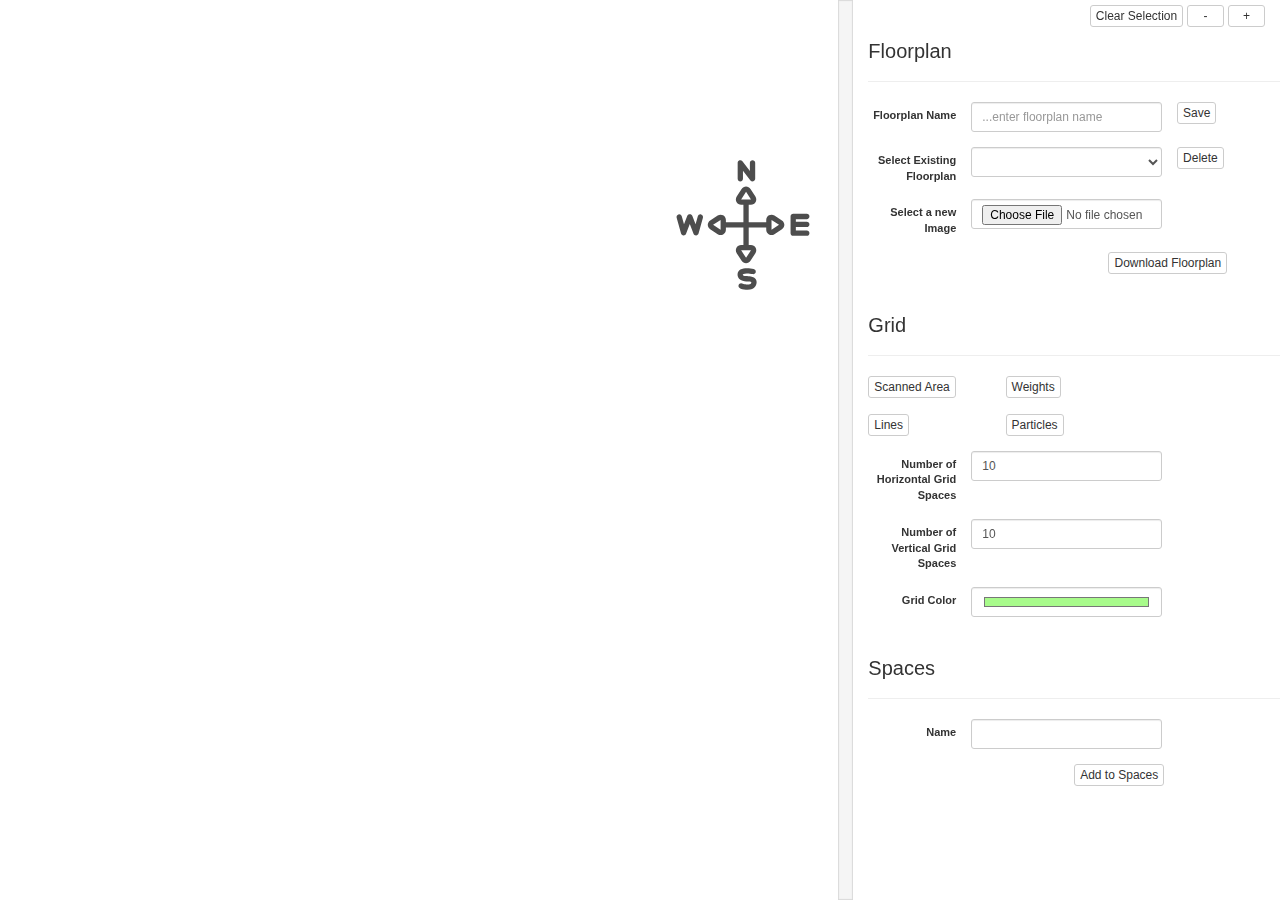
<file: app/src/main/assets/builder.html>
<!Doctype html>

<head>
    <link rel="stylesheet" href="lib/css/bootstrap.min.css" />
    <link rel="stylesheet" href="builder.css" />
    <meta name="viewport" content="width=360, initial-scale=1.0, maximum-scale=1.0, user-scalable=no" />

    <title>Grid Builder</title>
</head>
<body>
    <!--<div class="row hidden-xs" id="top_row">-->
        <!--<div class="page-header">-->
            <!--<h1>Grid Builder <small></small></h1>-->
        <!--</div>-->
        <!--<div id="resize_handle_top"></div>-->
    <!--</div>-->
    <div class="row" id="bottom_row">
        <div class="col-md-8" id="builder_canvas_container_container">
            <div id="builder_canvas_container">
                <canvas id="builder_canvas"></canvas>
                <canvas id="builder_canvas_overlay"></canvas>
            </div>
            <div class="builder_zoom visible-xs">
                <button class="btn btn-default btn-xs zoom builder_zoom_out">-</button>
                <button class="btn btn-default btn-xs zoom builder_zoom_in">+</button>
            </div>
        </div>
        <div class="col-md-4 hidden-xs" id="builder_container_container">
            <img src="images/compass.svg" id="compass_image" />
            <div id="resize_handle"></div>
            <div class="builder_zoom">
                <button class="btn btn-default btn-xs builder_clear_selection">Clear Selection</button>
                <button class="btn btn-default btn-xs zoom builder_zoom_out">-</button>
                <button class="btn btn-default btn-xs zoom builder_zoom_in">+</button>
            </div>
            <div id="builder_container">

                <form onsubmit="return false" class="form-horizontal">
                    <div class="page-header">
                        <h2>Floorplan</h2>
                    </div>

                    <div class="form-group form-group-sm">
                        <label class="col-sm-3 control-label" for="builder_floorplan_name">Floorplan Name</label>
                        <div class="col-sm-6">
                            <input class="form-control" type="text" placeholder="...enter floorplan name" id="builder_floorplan_name" />
                        </div>
                        <div class="col-sm-1">
                            <button class="btn btn-default btn-xs" type="button" id="save_floorplan">Save</button>
                        </div>
                    </div>

                    <div class="form-group form-group-sm">
                        <label class="col-sm-3 control-label" for="builder_select_existing">Select Existing Floorplan</label>
                        <div class="col-sm-6">
                            <select class="form-control" id="builder_select_existing"></select>
                        </div>
                        <div class="col-sm-1">
                            <button class="btn btn-default btn-xs" type="button" id="builder_delete_existing">Delete</button>
                        </div>
                    </div>

                    <div class="form-group form-group-sm">
                        <label class="col-sm-3 control-label" for="builder_image_input">Select a new Image</label>
                        <div class="col-sm-6">
                            <input class="form-control" type='file' accept='image/*' id="builder_image_input" />
                        </div>
                    </div>
                    <div class="form-group form-group-sm">
                        <div class="col-sm-7"></div>
                        <div class="col-sm-3">
                            <button class="btn btn-default btn-xs" type="button" id="builder_download">Download Floorplan</button>
                        </div>
                    </div>
                    <div class="page-header">
                        <h2>Grid</h2>
                    </div>

                    <div class="form-group form-group-sm">
                        <div class="col-sm-4">
                            <button class="btn btn-default btn-xs" id="toggle_scanned_area">Scanned Area</button>
                        </div>
                        <div class="col-sm-4">
                            <button class="btn btn-default btn-xs" id="toggle_weights">Weights</button>
                        </div>
                    </div>

                    <div class="form-group form-group-sm">
                        <div class="col-sm-4">
                            <button class="btn btn-default btn-xs" id="toggle_lines">Lines</button>
                        </div>
                        <div class="col-sm-4">
                            <button class="btn btn-default btn-xs" id="toggle_particles">Particles</button>
                        </div>
                    </div>

                    <div class="form-group form-group-sm">
                        <label class="col-sm-3 control-label" for="builder_hgrid_spaces">Number of Horizontal Grid Spaces</label>
                        <div class="col-sm-6">
                            <input class="form-control" type="number" id="builder_hgrid_spaces" value="10" />
                        </div>
                    </div>

                    <div class="form-group form-group-sm">
                        <label class="col-sm-3 control-label" for="builder_vgrid_spaces">Number of Vertical Grid Spaces</label>
                        <div class="col-sm-6">
                            <input class="form-control" type="number" id="builder_vgrid_spaces" value="10" />
                        </div>
                    </div>

                    <div class="form-group form-group-sm" id="grid_color_tr">
                        <label class="col-sm-3 control-label" for="builder_grid_color">Grid Color</label>
                        <div class="col-sm-6">
                            <input class="form-control" id="builder_grid_color" type="color" value="#a8fb8b" />
                        </div>
                    </div>

                    <div class="page-header">
                        <h2>Spaces</h2>
                    </div>

                    <div id="builder_selected_box">
                        <div class="form-group form-group-sm">
                            <label class="col-sm-3 control-label" for="builder_selected_box_name">Name</label>
                            <div class="col-sm-6">
                                <input class="form-control" type="text" id="builder_selected_box_name" />
                            </div>
                        </div>

                        <div class="form-group form-group-sm">
                            <div class="col-sm-6">
                                <span id="builder_selected_box_coords"></span>
                            </div>

                            <div class="col-sm-2">
                                <button class="btn btn-default btn-xs" id="builder_add_spaces">Add to Spaces</button>
                            </div>
                        </div>

                        <div id="builder_named_grid_spaces">

                        </div>
                    </div>
                </form>
            </div>
        </div>

    </div>
    <div style="clear: both;"></div>
</body>
<script>
    if (typeof(require) === "function") {
        var GLOBAL_NW = require('nw');
        var GLOBAL_NW_GUI = require('nw.gui');
        var GLOBAL_SCANNER = require('node-wifi-scanner');
//        var GLOBAL_UUID = require('uuid');
//        var GLOBAL_FS = require('fs');
    } else {
        var GLOBAL_NW = false;
        var GLOBAL_NW_GUI = false;
    }
</script>

<script src="lib/js/md5.min.js"></script>
<script src="app.js"></script>
</file>
<file: app/src/main/assets/builder.css>
html {
  height: 100%;
}
body {
  height: 100%;
}
canvas {
  transition: opacity 0.25s ease-in-out;
  -moz-transition: opacity 0.25s ease-in-out;
  -webkit-transition: opacity 0.25s ease-in-out;
}
h2 {
  font-size: 20px;
}
#builder_canvas_container {
  /*width: 900px;*/
  overflow: auto;
  position: relative;
}
#builder_canvas_overlay {
  position: absolute;
  top: 0;
  left: 0;
  opacity: .5;
}
.builder_zoom {
  position: absolute;
  top: 5px;
  right: 15px;
}
.builder_zoom.visible-xs {
  position: fixed;
  bottom: 5px;
  left: 5px;
  top: auto;
}
.builder_zoom.visible-xs button.zoom {
  width: 42px;
  height: 37px;
}
.builder_zoom button.zoom {
  width: 37px;
}
#builder_container_td {
  padding: 0;
  vertical-align: top;
  margin: 0;
  position: fixed;
  right: 0;
  top: 0;
  height: 100%;
  overflow: auto;
}
.form-horizontal .form-group-sm .control-label {
  font-size: 11px;
  padding-right: 0px;
}
#builder_canvas_container_container {
  min-width: 0;
  overflow: auto;
  height: 100%;
  position: fixed;
}
#builder_container_container {
  position: fixed;
  right: 0;
  padding-right: 0;
  overflow: auto;
  height: 100%;
}
#builder_container_container #builder_container {
  user-select: none;
}
#builder_container_container #builder_container form .form-group-sm .col-sm-6 {
  padding-right: 0;
}
#builder_container_container #resize_handle {
  height: 100%;
  position: fixed;
  background: #f5f5f5;
  width: 15px;
  margin-left: -30px;
  box-shadow: inset 0px 0px 1px 1px rgba(51, 51, 51, 0.14);
  cursor: col-resize;
}
#builder_container_container .form-horizontal .form-group {
  width: 100%;
}
#top_row {
  margin-right: 0px;
  margin-left: 0px;
  height: 100px;
  position: relative;
}
#top_row #resize_handle_top {
  height: 15px;
  position: absolute;
  background: #f5f5f5;
  width: 100%;
  box-shadow: inset 0px 0px 1px 1px rgba(51, 51, 51, 0.14);
  cursor: row-resize;
  bottom: 0;
}
#bottom_row {
  margin-right: 0px;
  margin-left: 0px;
}
@media (max-width: 767px) {
  #builder_container {
    display: none;
  }
  #builder_canvas_container_container {
    padding: 0px;
  }
  #builder_canvas_container {
    height: 100% !important;
  }
}
#compass_image {
  margin-top: 150px;
  width: 150px;
  position: fixed;
  margin-left: -200px;
  user-select: none;
}
</file>
